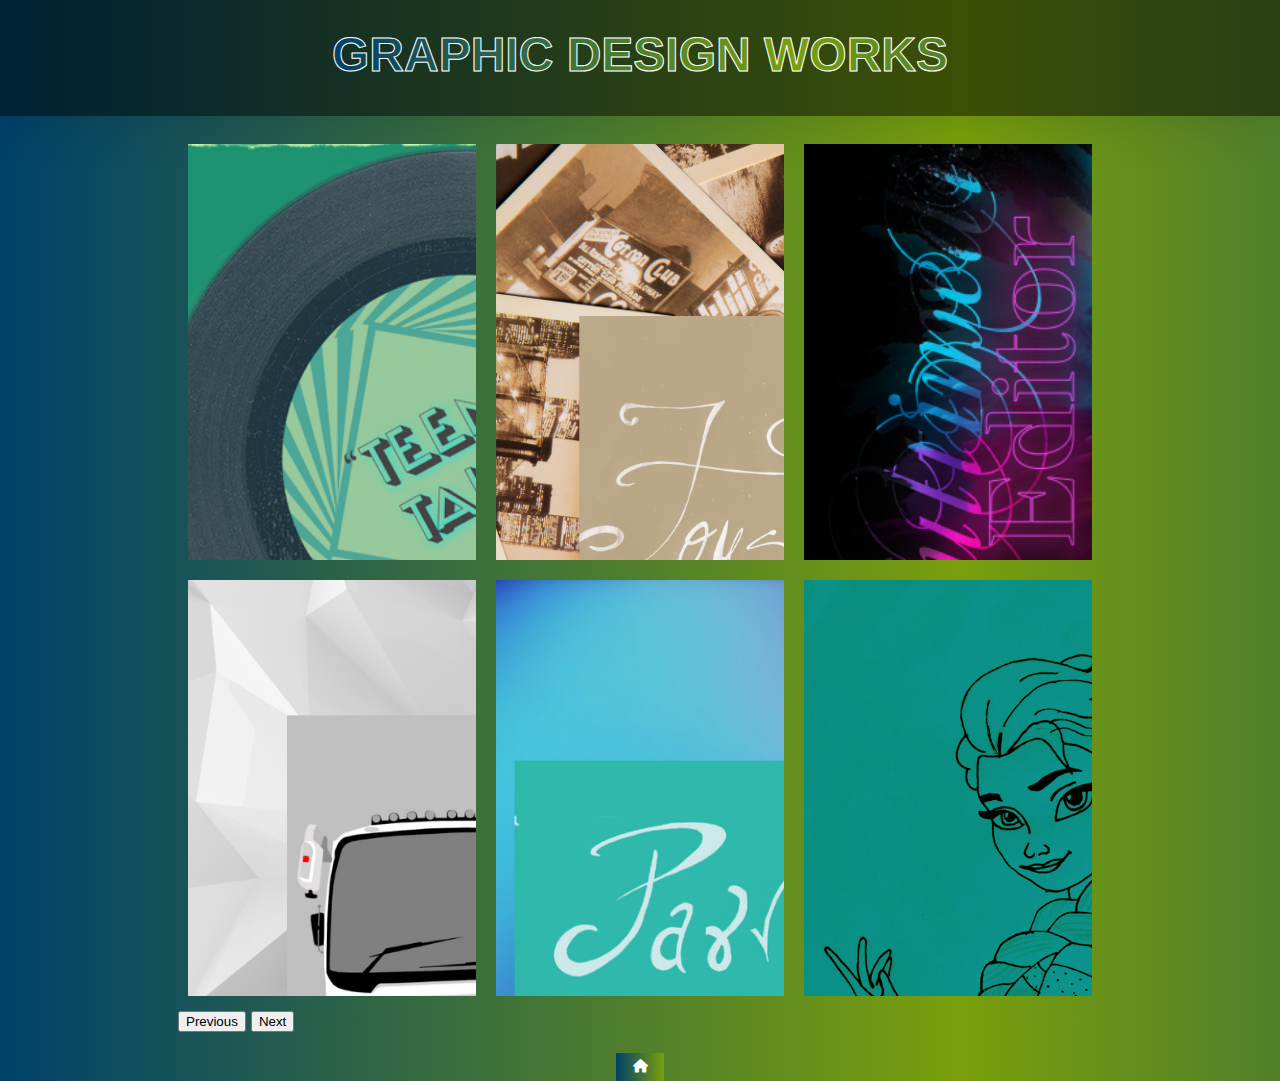
<file: page1.html>
<!DOCTYPE html>
<html lang="en">

<head>
    <meta charset="UTF-8">
    <meta name="viewport" content="width=device-width, initial-scale=1.0">
    <title>Document</title>
    <link rel="stylesheet" href="page1.css">
    <link href="https://cdn.jsdelivr.net/npm/bootstrap@5.2.0/dist/css/bootstrap.min.css" rel="stylesheet"
        integrity="sha384-gH2yIJqKdNHPEq0n4Mqa/HGKIhSkIHeL5AyhkYV8i59U5AR6csBvApHHNl/vI1Bx" crossorigin="anonymous">
    <link rel="stylesheet" href="https://cdnjs.cloudflare.com/ajax/libs/font-awesome/6.4.0/css/all.min.css">

</head>

<body>
    <div class="content">
        <h1 class="title">GRAPHIC DESIGN WORKS</h1>
    </div>

    <div id="carouselExampleControls" class="carousel carousel-dark slide" data-bs-ride="carousel">
        <div class="carousel-inner">
            <div class="carousel-item active">
                <div class="card-wrapper container-sm d-flex justify-content-around">
                    <div class="card flip-card" style="width: 18rem;">
                        <div class="flip-card-inner">
                            <div class="flip-card-front">
                                <img src="image_vids/g1.png" class="card-img-top" alt="desc">
                                <div class="card-body">
                                    <h5 class="card-title">Logo Design<br>Created : Jun 28, 2024</h5>
                                </div>
                            </div>
                            <div class="flip-card-back">
                                <img src="image_vids/g1alt.png" class="card-img-top" alt="desc">
                                <div class="card-body">
                                    <h5 class="card-title">Logo Design (Alt)<br>Created : Jun 28, 2024</h5>
                                </div>
                            </div>
                        </div>
                    </div>
                    <div class="card flip-card" style="width: 18rem;">
                        <div class="flip-card-inner">
                            <div class="flip-card-front">
                                <img src="image_vids/g2.png" class="card-img-top" alt="2...">
                                <div class="card-body">
                                    <h5 class="card-title">Script Graphic<br>Created : July 28, 2023</h5>
                                </div>
                            </div>
                            <div class="flip-card-back">
                                <img src="image_vids/g2alt.png" class="card-img-top" alt="2...">
                                <div class="card-body">
                                    <h5 class="card-title">Script Graphic (Alt)<br>Created : July 28, 2023</h5>
                                </div>
                            </div>
                        </div>
                    </div>
                    <div class="card flip-card" style="width: 18rem;">
                        <div class="flip-card-inner">
                            <div class="flip-card-front">
                                <img src="image_vids/g3.png" class="card-img-top" alt="3...">
                                <div class="card-body">
                                    <h5 class="card-title">Typography Art<br>Created : Jun 28, 2024</h5>
                                </div>
                            </div>
                            <div class="flip-card-back">
                                <img src="image_vids/g3alt.png" class="card-img-top" alt="3...">
                                <div class="card-body">
                                    <h5 class="card-title">Typography Art (Alt)<br>Created : Jun 28, 2024</h5>
                                </div>
                            </div>
                        </div>
                    </div>
                </div>
            </div>
            <div class="carousel-item">
                <div class="card-wrapper container-sm d-flex justify-content-around">
                    <div class="card flip-card" style="width: 18rem;">
                        <div class="flip-card-inner">
                            <div class="flip-card-front">
                                <img src="image_vids/g4.png" class="card-img-top" alt="4...">
                                <div class="card-body">
                                    <h5 class="card-title">Digital Graphic<br>Created : Jun 12, 2021<br></h5>
                                </div>
                            </div>
                            <div class="flip-card-back">
                                <img src="image_vids/g4alt.png" class="card-img-top" alt="4...">
                                <div class="card-body">
                                    <h5 class="card-title">Digital Graphic (Alt)<br>Created : Jun 12, 2021<br></h5>
                                </div>
                            </div>
                        </div>
                    </div>
                    <div class="card flip-card" style="width: 18rem;">
                        <div class="flip-card-inner">
                            <div class="flip-card-front">
                                <img src="image_vids/g5.png" class="card-img-top" alt="5...">
                                <div class="card-body">
                                    <h5 class="card-title">Typography Art<br>Created : Jun 28, 2024<br></h5>
                                </div>
                            </div>
                            <div class="flip-card-back">
                                <img src="image_vids/g5alt.png" class="card-img-top" alt="5...">
                                <div class="card-body">
                                    <h5 class="card-title">Typography Art (Alt)<br>Created : Jun 28, 2024<br></h5>
                                </div>
                            </div>
                        </div>
                    </div>
                    <div class="card flip-card" style="width: 18rem;">
                        <div class="flip-card-inner">
                            <div class="flip-card-front">
                                <img src="image_vids/g6.png" class="card-img-top" alt="6...">
                                <div class="card-body">
                                    <h5 class="card-title">Cartoon Graphics<br>Created : Jun 28, 2024<br></h5>
                                </div>
                            </div>
                            <div class="flip-card-back">
                                <img src="image_vids/g6alt.png" class="card-img-top" alt="6...">
                                <div class="card-body">
                                    <h5 class="card-title">Cartoon Graphics (Alt)<br>Created : Jun 28, 2024<br></h5>
                                </div>
                            </div>
                        </div>
                    </div>
                </div>
            </div>
            <button class="carousel-control-prev" type="button" data-bs-target="#carouselExampleControls"
                data-bs-slide="prev">
                <span class="carousel-control-prev-icon" aria-hidden="true"></span>
                <span class="visually-hidden">Previous</span>
            </button>
            <button class="carousel-control-next" type="button" data-bs-target="#carouselExampleControls"
                data-bs-slide="next">
                <span class="carousel-control-next-icon" aria-hidden="true"></span>
                <span class="visually-hidden">Next</span>
            </button>
        </div>
    </div>

    <button class="fun btn btn-primary" onclick="window.location.href='index.html#pg1'">
        <i class="fas fa-home"></i>
    </button>


    <script src="https://cdn.jsdelivr.net/npm/bootstrap@5.2.0/dist/js/bootstrap.bundle.min.js"
        integrity="sha384-A3rJD856KowSb7dwlZdYEkO39Gagi7vIsF0jrRAoQmDKKtQBHUuLZ9AsSv4jD4Xa" crossorigin="anonymous">
        </script>
</body>

<style>
    :root {
        --gradient: linear-gradient(90deg, #00416A, #799F0C, #00416A, #062323, #000);
    }

    body {
        font-family: basic-sans, sans-serif;
        min-height: 100vh;
        display: flex;
        flex-direction: column;
        justify-content: center;
        align-items: center;
        font-size: 1.125em;
        line-height: 1.6;
        color: #333;
        background-color: #ddd;
        background-size: 300%;
        background-image: var(--gradient);
        animation: bg-animation 25s infinite;
        margin: 0;
        padding: 0;
    }

    @keyframes bg-animation {
        0% {
            background-position: left;
        }

        50% {
            background-position: right;
        }

        100% {
            background-position: left;
        }
    }

    .content {
        width: 100%;
        text-align: center;
        background: rgba(0, 0, 0, 0.5);
        padding: 2em 0;
        box-shadow: 0 0 3em rgba(0, 0, 0, .15);
    }

    .title {
        margin: 0;
        text-transform: uppercase;
        font-weight: 900;
        font-size: 3rem;
        color: #ee6352;
        line-height: .8;
        background-image: var(--gradient);
        background-clip: text;
        color: transparent;
        display: inline-block;
        background-size: 300%;
        transition: background-position 1s;
        -webkit-text-stroke: 1px white;
    }

    .title:hover {
        background-position: right;
    }

    .carousel {
        width: 100%;
        display: flex;
        justify-content: center;
        align-items: center;
        padding: 1em 0;
    }

    .card-wrapper {
        display: flex;
        flex-wrap: wrap;
        justify-content: center;
    }

    .card {
        width: 18rem;
        /* Adjust as needed */
        height: 26rem;
        /* Example height */
        background-color: rgba(0, 0, 0, .15);
        overflow: hidden;
    }


    .card img {
        transition: transform 0.3s ease, box-shadow 0.3s ease;
    }


    .card h5 {
        color: rgba(249, 241, 241);
    }



    @media (max-width: 768px) {
        .card {
            width: 16rem;
        }
    }

    @media (max-width: 576px) {
        .card {
            width: 14rem;
        }
    }

    /* Flip Card Styles */
    .flip-card {
        perspective: 1000px;
    }

    .flip-card-inner {
        position: relative;
        width: 100%;
        height: 100%;
        transition: transform 0.6s;
        transform-style: preserve-3d;
    }

    .flip-card:hover .flip-card-inner {
        transform: rotateY(180deg);
    }

    .flip-card-front,
    .flip-card-back {
        position: absolute;
        width: 100%;
        height: 100%;
        backface-visibility: hidden;
    }

    .flip-card-front {
        background-color: rgba(0, 0, 0, .15);
    }

    .flip-card-back {
        background-color: rgba(0, 0, 0, .15);
        transform: rotateY(180deg);
    }


    .fun {
        color: white;
        border: 0;
        cursor: pointer;
        padding: .5em 1.25em;
        background: linear-gradient(90deg, #00416A, #799F0C, #00416A, #062323);
        background-size: 300%;
        background-position: left;
        transition: background-position 350ms;
    }

    .fun:hover {
        background-position: right;
    }
</style>

</html>
</file>
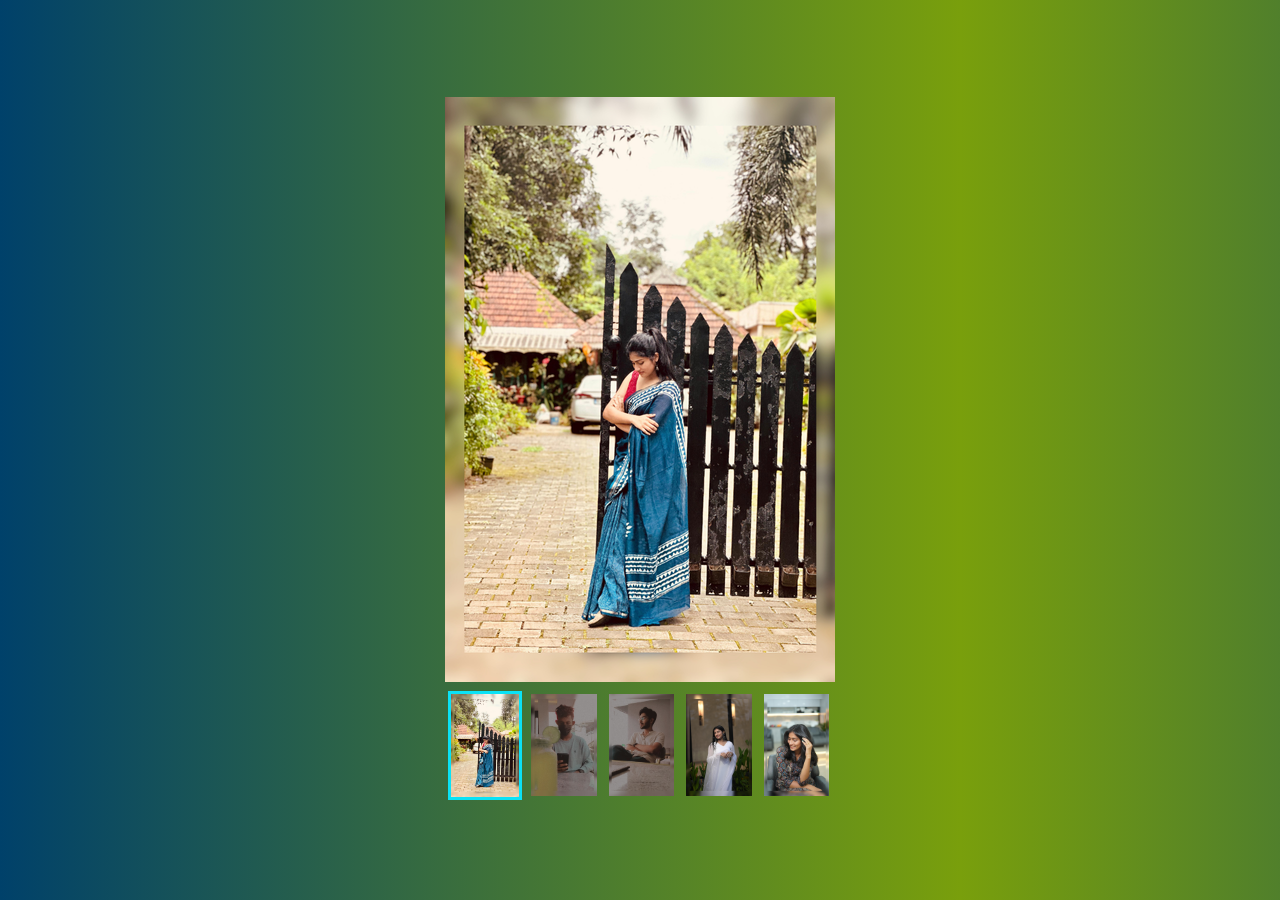
<file: page2.html>
<!DOCTYPE html>
<html lang="en">

<head>
    <meta charset="UTF-8">
    <meta name="viewport" content="width=device-width, initial-scale=1.0">
    <title>Document</title>
    <link href="https://cdn.jsdelivr.net/npm/bootstrap@5.2.0/dist/css/bootstrap.min.css" rel="stylesheet"
        integrity="sha384-gH2yIJqKdNHPEq0n4Mqa/HGKIhSkIHeL5AyhkYV8i59U5AR6csBvApHHNl/vI1Bx" crossorigin="anonymous">
    <link rel="stylesheet" href="https://cdnjs.cloudflare.com/ajax/libs/font-awesome/6.4.0/css/all.min.css">
</head>
<script src="https://cdn.jsdelivr.net/npm/bootstrap@5.2.0/dist/js/bootstrap.bundle.min.js"
    integrity="sha384-A3rJD856KowSb7dwlZdYEkO39Gagi7vIsF0jrRAoQmDKKtQBHUuLZ9AsSv4jD4Xa" crossorigin="anonymous">
    </script>

<body>


    <section class="gallery">
        <div class="gallery__item">
            <input type="radio" id="img-1" checked name="gallery" class="gallery__selector" />
            <img class="gallery__img" src="image_vids/sn1.png" alt="" />
            <label for="img-1" class="gallery__thumb"><img src="image_vids/sn1.png" alt="" /></label>
        </div>
        <div class="gallery__item">
            <input type="radio" id="img-2" name="gallery" class="gallery__selector" />
            <img class="gallery__img" src="image_vids/sn2.png" alt="" />
            <label for="img-2" class="gallery__thumb"><img src="image_vids/sn2.png" alt="" /></label>
        </div>
        <div class="gallery__item">
            <input type="radio" id="img-3" name="gallery" class="gallery__selector" />
            <img class="gallery__img" src="image_vids/sn3.png" alt="" />
            <label for="img-3" class="gallery__thumb"><img src="image_vids/sn3.png" alt="" /></label>
        </div>
        <div class="gallery__item">
            <input type="radio" id="img-4" name="gallery" class="gallery__selector" />
            <img class="gallery__img" src="image_vids/sn4.png" alt="" />
            <label for="img-4" class="gallery__thumb"><img src="image_vids/sn4.png" alt="" /></label>
        </div>
        <div class="gallery__item">
            <input type="radio" id="img-5" name="gallery" class="gallery__selector" />
            <img class="gallery__img" src="image_vids/sn5.png" alt="" />
            <label for="img-5" class="gallery__thumb"><img src="image_vids/sn5.png" alt="" /></label>
        </div>
    </section>


    <div class="gallery_item 2">

    </div>

</body>
<style>
    :root {
        --gradient: linear-gradient(90deg, #00416A, #799F0C, #00416A, #062323, #000);
    }

    body {
        font-family: basic-sans, sans-serif;
        min-height: 100vh;
        display: flex;
        flex-direction: column;
        justify-content: center;
        align-items: center;
        font-size: 1.125em;
        line-height: 1.6;
        color: #333;
        background-color: #ddd;
        background-size: 300%;
        background-image: var(--gradient);
        animation: bg-animation 25s infinite;
        margin: 0;
        padding: 0;
    }

    * {
        box-sizing: border-box;
    }



    img {
        max-width: 100%;
        vertical-align: top;
    }

    .gallery {
        display: flex;
        margin: 10px auto;
        max-width: 390px;
        /* Replaced max-img-width with 390px */
        position: relative;
        padding-top: calc(585px / 390px * 100%);
        /* Replaced max-img-height and max-img-width with 585px and 390px respectively */

    }

    @media screen and (min-width: 390px) {

        /* Replaced max-img-width with 390px */
        .gallery {
            padding-top: 585px;
            /* Replaced max-img-height with 585px */
        }
    }

    .gallery__img {
        position: absolute;
        top: 0;
        left: 0;
        opacity: 0;
        transition: opacity 0.3s ease-in-out;
    }

    .gallery__thumb {
        padding-top: 6px;
        margin: 6px;
        display: block;
    }

    .gallery__selector {
        position: absolute;
        opacity: 0;
        visibility: hidden;
    }

    .gallery__selector:checked+.gallery__img {
        opacity: 1;
    }

    .gallery__selector:checked~.gallery__thumb>img {
        box-shadow: 0 0 0 3px #0be2f6;
    }
</style>

</html>
</file>
<file: page1.css>
:root {
    --gradient: linear-gradient(90deg, #00416A, #799F0C, #00416A, #062323, #000);
}

body {
    font-family: basic-sans, sans-serif;
    min-height: 100vh;
    display: flex;
    flex-direction: column;
    justify-content: center;
    align-items: center;
    font-size: 1.125em;
    line-height: 1.6;
    color: #333;
    background: #ddd;
    background-size: 300%;
    background-image: var(--gradient);
    animation: bg-animation 25s infinite;
    margin: 0;
    padding: 0;
}

@keyframes bg-animation {
    0% {
        background-position: left
    }

    50% {
        background-position: right
    }

    100% {
        background-position: left
    }
}

.content {
    width: 100%;
    text-align: center;
    background: rgba(0, 0, 0, 0.5);
    padding: 2em 0;
    box-shadow: 0 0 3em rgba(0, 0, 0, .15);
}

.title {
    margin: 0;
    text-transform: uppercase;
    font-weight: 900;
    font-size: 3rem;
    color: #ee6352;
    line-height: .8;
    background-image: var(--gradient);
    background-clip: text;
    color: transparent;
    display: inline-block;
    background-size: 300%;
    transition: background-position 1s;
}

.title:hover {
    background-position: right;
}

.carousel {
    width: 100%;
    display: flex;
    justify-content: center;
    align-items: center;
    padding: 1em 0;
}

.card-wrapper {
    display: flex;
    flex-wrap: wrap;
    justify-content: center;
}

.card {
    margin: 10px;
}

@media (max-width: 768px) {
    .card {
        width: 16rem;
    }
}

@media (max-width: 576px) {
    .card {
        width: 14rem;
    }
}
</file>
